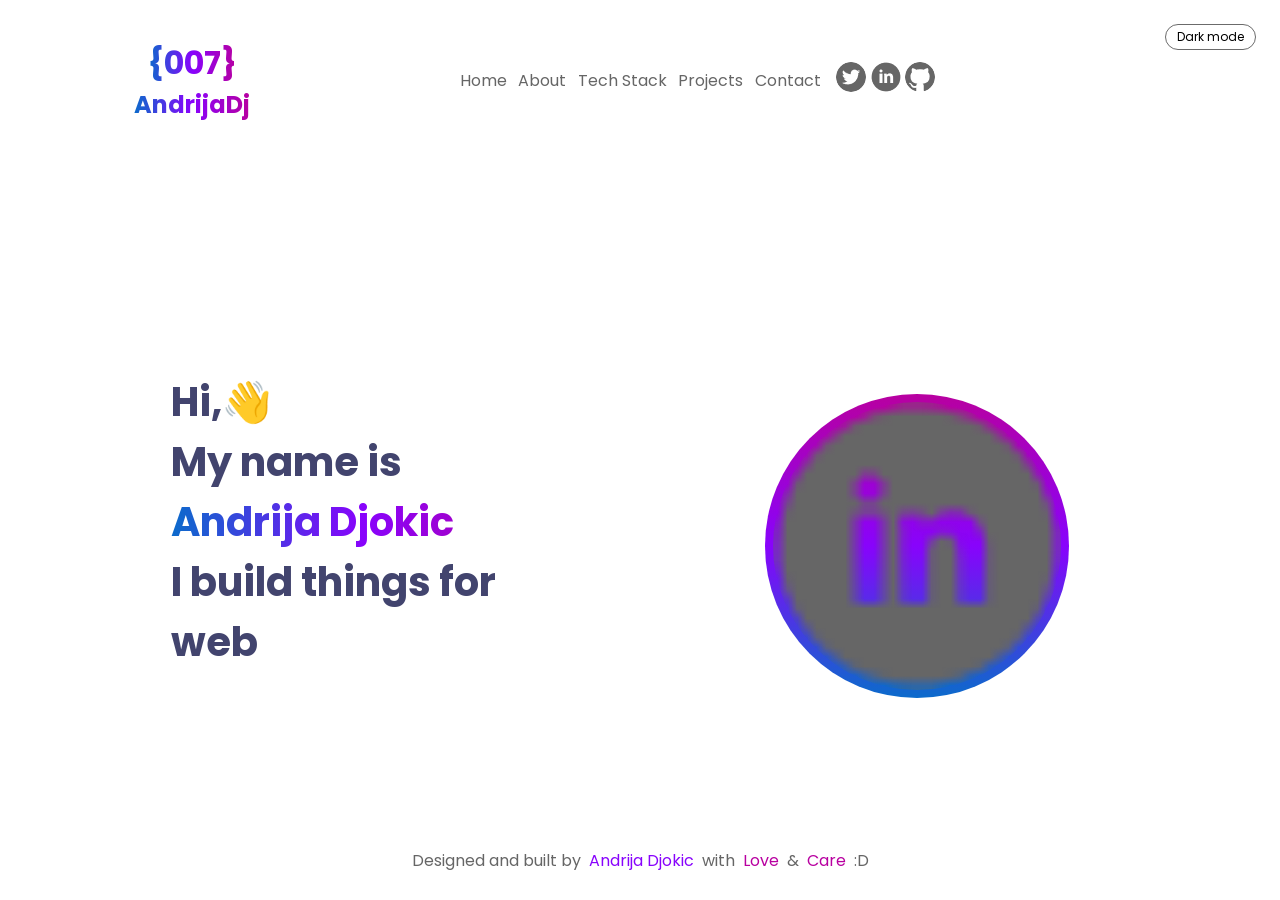
<file: index.html>
<!DOCTYPE html>
<html lang="en">
<head>
    <meta charset="UTF-8">
    <meta name="viewport" content="width=device-width, initial-scale=1.0">
    <script src="js/theme-init.js"></script>
    <link rel="stylesheet" href="style.css" type="text/css">
    <link rel="preconnect" href="https://fonts.googleapis.com">
    <link rel="preconnect" href="https://fonts.gstatic.com" crossorigin>
    <link href="https://fonts.googleapis.com/css2?family=Poppins:ital,wght@0,100;0,200;0,300;0,400;0,500;0,600;0,700;0,800;0,900;1,100;1,200;1,300;1,400;1,500;1,600;1,700;1,800;1,900&display=swap" rel="stylesheet">
    <title>Home – Andrija Djokic</title>
</head>
<body>

    <header>
        <div id="logocontianer">
            <p class="logotitle">{007}</p>
            <p class="logosubtitle">AndrijaDj</p>
        </div>

        <button id="hamburger" type="button" aria-label="Toggle menu" aria-controls="mainnav" aria-expanded="true">
            <span></span>
            <span></span>
            <span></span>
        </button>
        <button id="themetoggle" type="button" aria-pressed="false">Dark mode</button>
        <nav id="mainnav" aria-label="Main navigation">
            <ul id="pagenav">
                <li><a href="index.html" aria-current="page">Home</a></li>
                <li><a href="about.html">About</a></li>
                <li><a href="TechStack.html">Tech Stack</a></li>
                <li><a href="Projects.html">Projects</a></li>
                <li><a href="Contact.html">Contact</a></li>
            </ul>
            <div id="appnav">
                <ul id="appnavlist">
                    <li><a href="https://twitter.com/"><img class="navimages" src="assets/twitternavicon.png" alt="Twitter profile"></a></li>
                    <li><a href="https://www.linkedin.com/"><img class="navimages" src="assets/linkedinnavicon.png" alt="LinkedIn profile"></a></li>
                    <li><a href="https://github.com/"><img class="navimages" src="assets/githubnavicon.png" alt="GitHub profile"></a></li>
                </ul>
            </div>
        </nav>
    </header>

    <main id="homepage">
        <section id="whoami">
            <h1>
                <span class="greeting">Hi,👋</span>
                <span>My name is</span>
                <span class="name">Andrija Djokic</span>
                <span>I build things for web</span>
            </h1>
        </section>
        <div id="profilbild">
            <img id="profilepicture" src="assets/linkedinnavicon.png" alt="Portrait of Andrija Djokic">
        </div>
    </main>

    <footer class="fixedfooter">
        Designed and built by <span id="footername"> Andrija Djokic </span> with
        <span class="footersignature"> Love </span> &amp;
        <span class="footersignature"> Care </span> :D
    </footer>
<script type="module" src="js/main.js"></script>
</body>
</html>
</file>
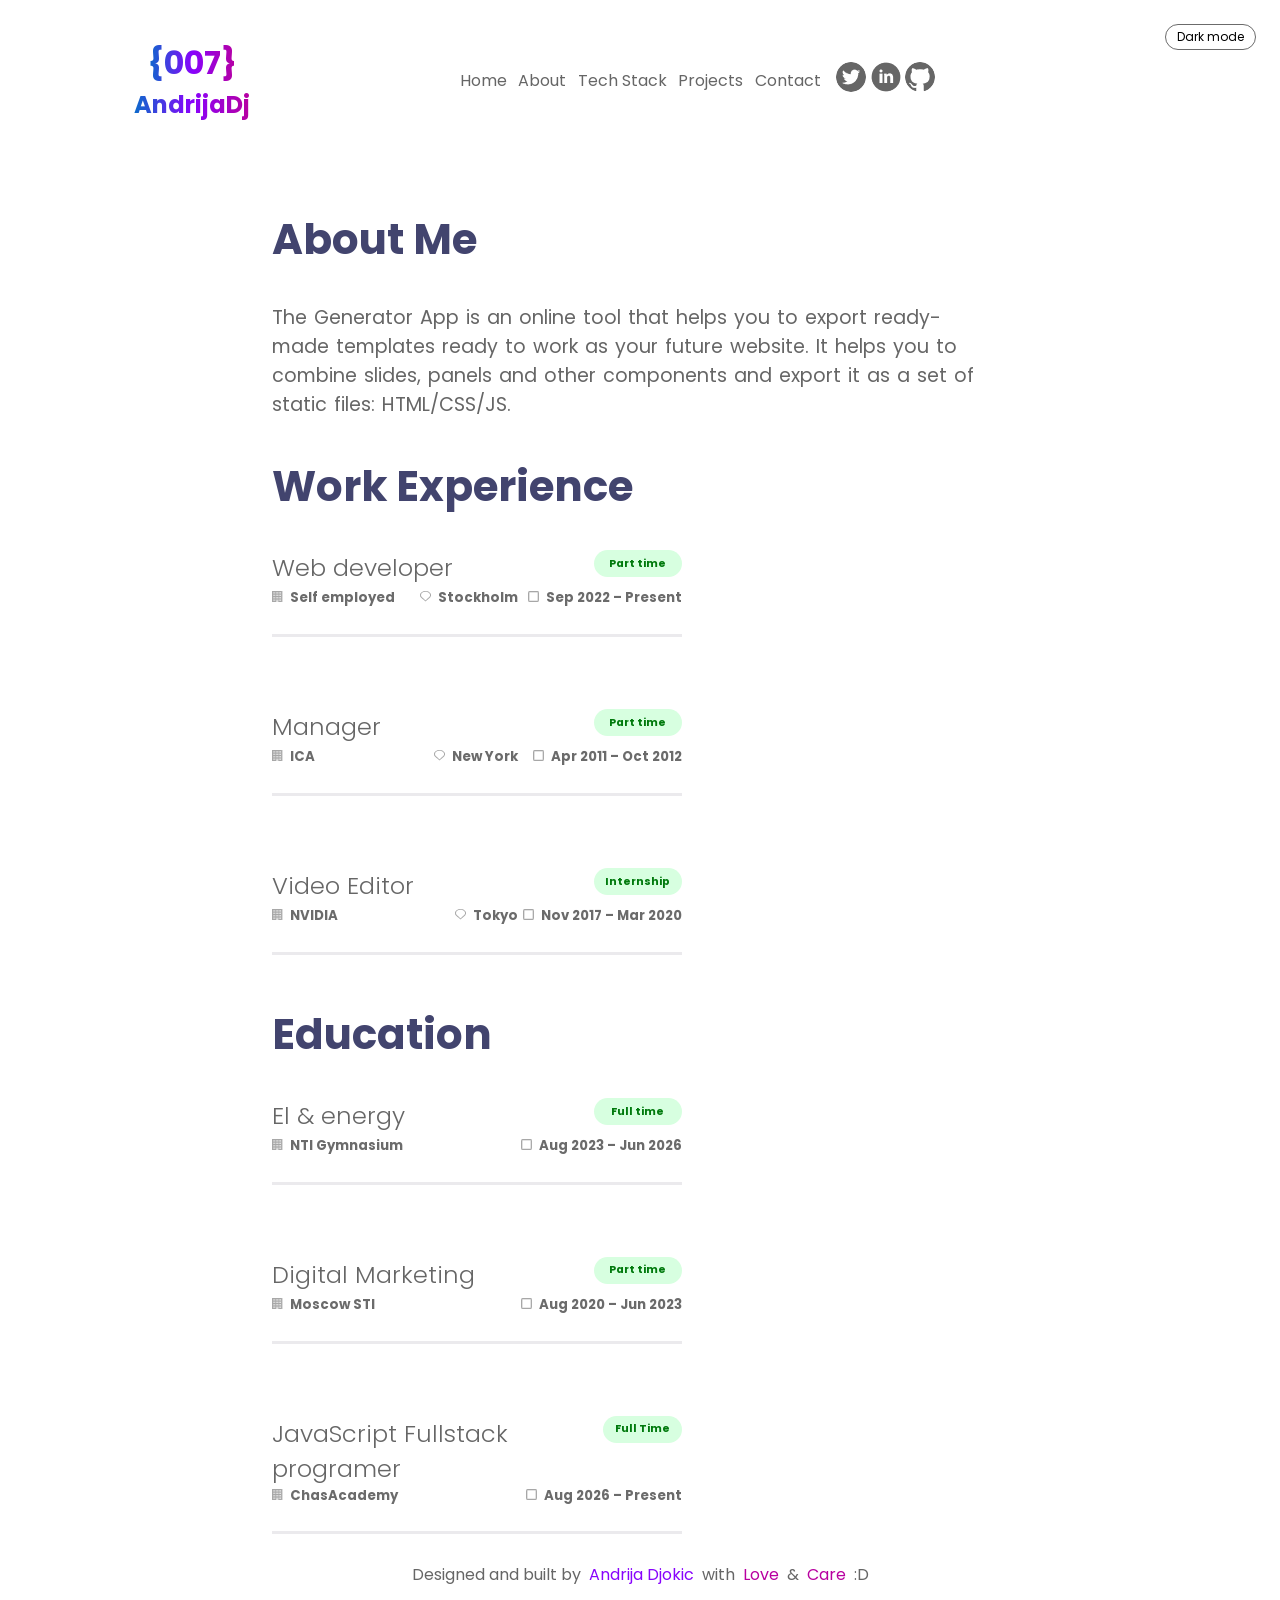
<file: about.html>
<!DOCTYPE html>
<html lang="en">
<head>
    <meta charset="UTF-8">
    <meta name="viewport" content="width=device-width, initial-scale=1.0">
    <script src="js/theme-init.js"></script>
    <link rel="stylesheet" href="style.css" type="text/css">
    <link rel="preconnect" href="https://fonts.googleapis.com">
    <link rel="preconnect" href="https://fonts.gstatic.com" crossorigin>
    <link href="https://fonts.googleapis.com/css2?family=Poppins:ital,wght@0,100;0,200;0,300;0,400;0,500;0,600;0,700;0,800;0,900;1,100;1,200;1,300;1,400;1,500;1,600;1,700;1,800;1,900&display=swap" rel="stylesheet">
    <title>About – Andrija Djokic</title>
</head>
<body>

    <header>
        <div id="logocontianer">
            <p class="logotitle">{007}</p>
            <p class="logosubtitle">AndrijaDj</p>
        </div>

        <button id="hamburger" type="button" aria-label="Toggle menu" aria-controls="mainnav" aria-expanded="true">
            <span></span>
            <span></span>
            <span></span>
        </button>
        <button id="themetoggle" type="button" aria-pressed="false">Dark mode</button>
        <nav id="mainnav" aria-label="Main navigation">
            <ul id="pagenav">
                <li><a href="index.html">Home</a></li>
                <li><a href="about.html" aria-current="page">About</a></li>
                <li><a href="TechStack.html">Tech Stack</a></li>
                <li><a href="Projects.html">Projects</a></li>
                <li><a href="Contact.html">Contact</a></li>
            </ul>
            <div id="appnav">
                <ul id="appnavlist">
                    <li><a href="https://twitter.com/"><img class="navimages" src="assets/twitternavicon.png" alt="Twitter profile"></a></li>
                    <li><a href="https://www.linkedin.com/"><img class="navimages" src="assets/linkedinnavicon.png" alt="LinkedIn profile"></a></li>
                    <li><a href="https://github.com/"><img class="navimages" src="assets/githubnavicon.png" alt="GitHub profile"></a></li>
                </ul>
            </div>
        </nav>
    </header>
<template id="entrytemplate">
    <article class="experiencesection">
        <div class="experiencetitle">
            <h3 class="experiencename"></h3>
            <p class="experiencetype"></p>
        </div>
        <div class="experienceinfo">
            <div class="experienceinfochild1">
                <p class="experienceinfoheader"><img src="assets/Vector.png" alt="" class="icon"><span class="entryplace"></span></p>
                <p class="experienceinfoheader entrylocationrow"><img src="assets/Vector-1.png" alt="" class="icon"><span class="entrylocation"></span></p>
            </div>
            <div class="experienceinfochild2">
                <p class="experienceinfoheader"><img src="assets/Vector-2.png" alt="" class="icon"><time class="entrystart"></time> – <time class="entryend"></time></p>
            </div>
        </div>
    </article>
</template>
        <main id="aboutmepage">
        <section class="firstsectionaboutme">
            <h1 class="aboutmetitle">About Me</h1>
            <p class="aboutmetext">The Generator App is an online tool that helps you to export ready-made templates ready to work as your future website. It helps you to combine slides, panels and other components and export it as a set of static files: HTML/CSS/JS.</p>
        </section>

        <section class="firstsectionaboutme">
            <h2 class="aboutmetitle">Work Experience</h2>
            <div id="cvstatus"></div>
            <div id="worklist"></div>
        </section>

        <section class="firstsectionaboutme">
            <h2 class="aboutmetitle">Education</h2>
            <div id="educationlist"></div>
        </section>
    </main>

    <footer>Designed and built by <span id="footername"> Andrija Djokic </span> with <span class="footersignature"> Love </span> &amp; <span class="footersignature"> Care </span> :D</footer>
<script type="module" src="js/main.js"></script>
<script type="module" src="js/pages/about.js"></script>
</body>
</html>
</file>
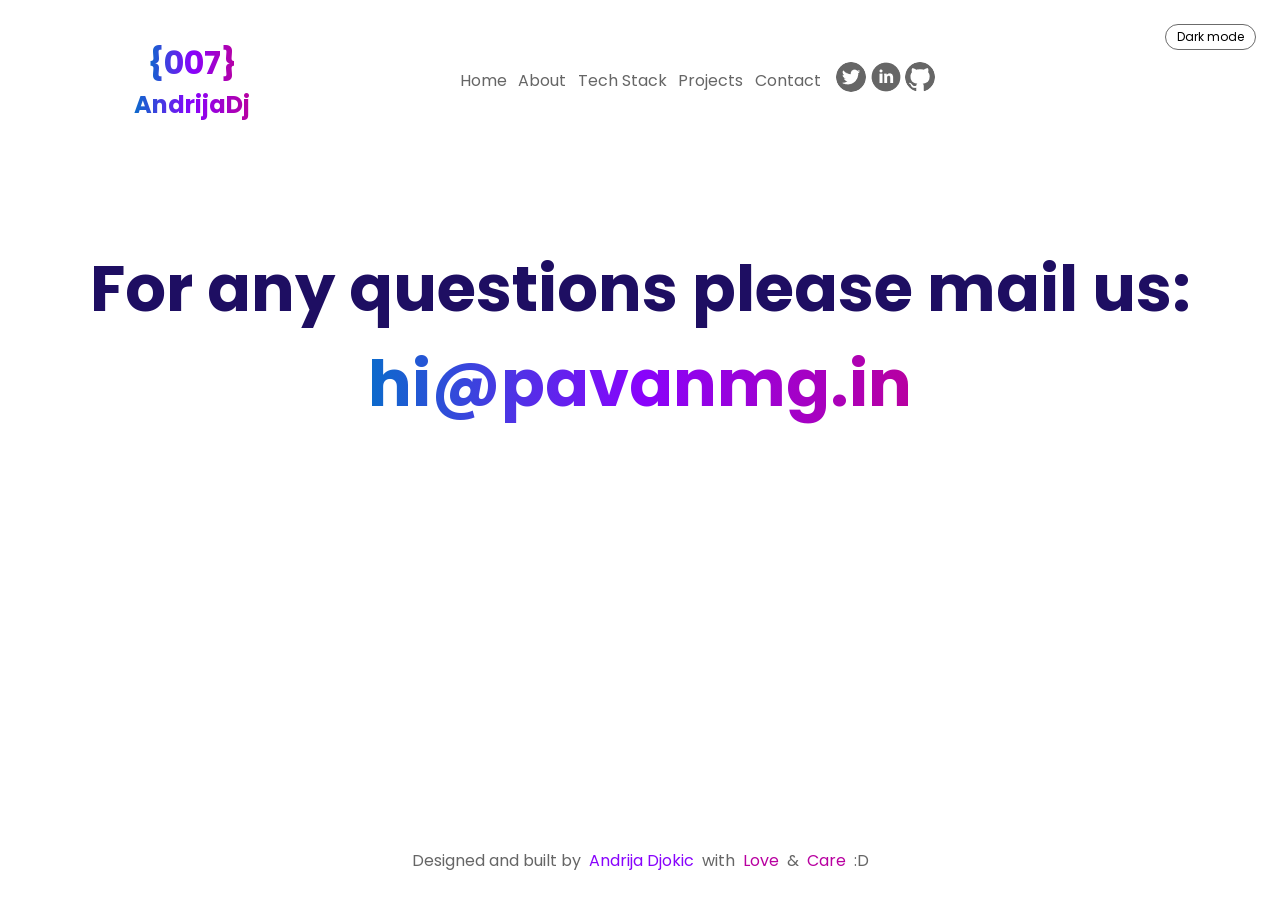
<file: Contact.html>
<!DOCTYPE html>
<html lang="en">
<head>
    <meta charset="UTF-8">
    <meta name="viewport" content="width=device-width, initial-scale=1.0">
    <script src="js/theme-init.js"></script>
    <link rel="stylesheet" href="style.css" type="text/css">
    <link rel="preconnect" href="https://fonts.googleapis.com">
    <link rel="preconnect" href="https://fonts.gstatic.com" crossorigin>
    <link href="https://fonts.googleapis.com/css2?family=Poppins:ital,wght@0,100;0,200;0,300;0,400;0,500;0,600;0,700;0,800;0,900;1,100;1,200;1,300;1,400;1,500;1,600;1,700;1,800;1,900&display=swap" rel="stylesheet">
    <title>Contact – Andrija Djokic</title>
</head>
<body>

    <header>
        <div id="logocontianer">
            <p class="logotitle">{007}</p>
            <p class="logosubtitle">AndrijaDj</p>
        </div>

        <button id="hamburger" type="button" aria-label="Toggle menu" aria-controls="mainnav" aria-expanded="true">
            <span></span>
            <span></span>
            <span></span>
        </button>
        <button id="themetoggle" type="button" aria-pressed="false">Dark mode</button>
        <nav id="mainnav" aria-label="Main navigation">
            <ul id="pagenav">
                <li><a href="index.html">Home</a></li>
                <li><a href="about.html">About</a></li>
                <li><a href="TechStack.html">Tech Stack</a></li>
                <li><a href="Projects.html">Projects</a></li>
                <li><a href="Contact.html" aria-current="page">Contact</a></li>
            </ul>
            <div id="appnav">
                <ul id="appnavlist">
                    <li><a href="https://twitter.com/"><img class="navimages" src="assets/twitternavicon.png" alt="Twitter profile"></a></li>
                    <li><a href="https://www.linkedin.com/"><img class="navimages" src="assets/linkedinnavicon.png" alt="LinkedIn profile"></a></li>
                    <li><a href="https://github.com/"><img class="navimages" src="assets/githubnavicon.png" alt="GitHub profile"></a></li>
                </ul>
            </div>
        </nav>
    </header>

    <main class="contactpage">
        <h1 id="contactheader">For any questions please mail us:</h1>
        <p id="name" class="name">hi@pavanmg.in</p>
        <p id="or">or</p>
        <p id="phonenummber" class="name">072 933 1990</p>
    </main>

    <footer class="fixedfooter">Designed and built by <span id="footername"> Andrija Djokic </span> with <span class="footersignature"> Love </span> &amp; <span class="footersignature"> Care </span> :D</footer>
<script type="module" src="js/main.js"></script>
</body>
</html>
</file>
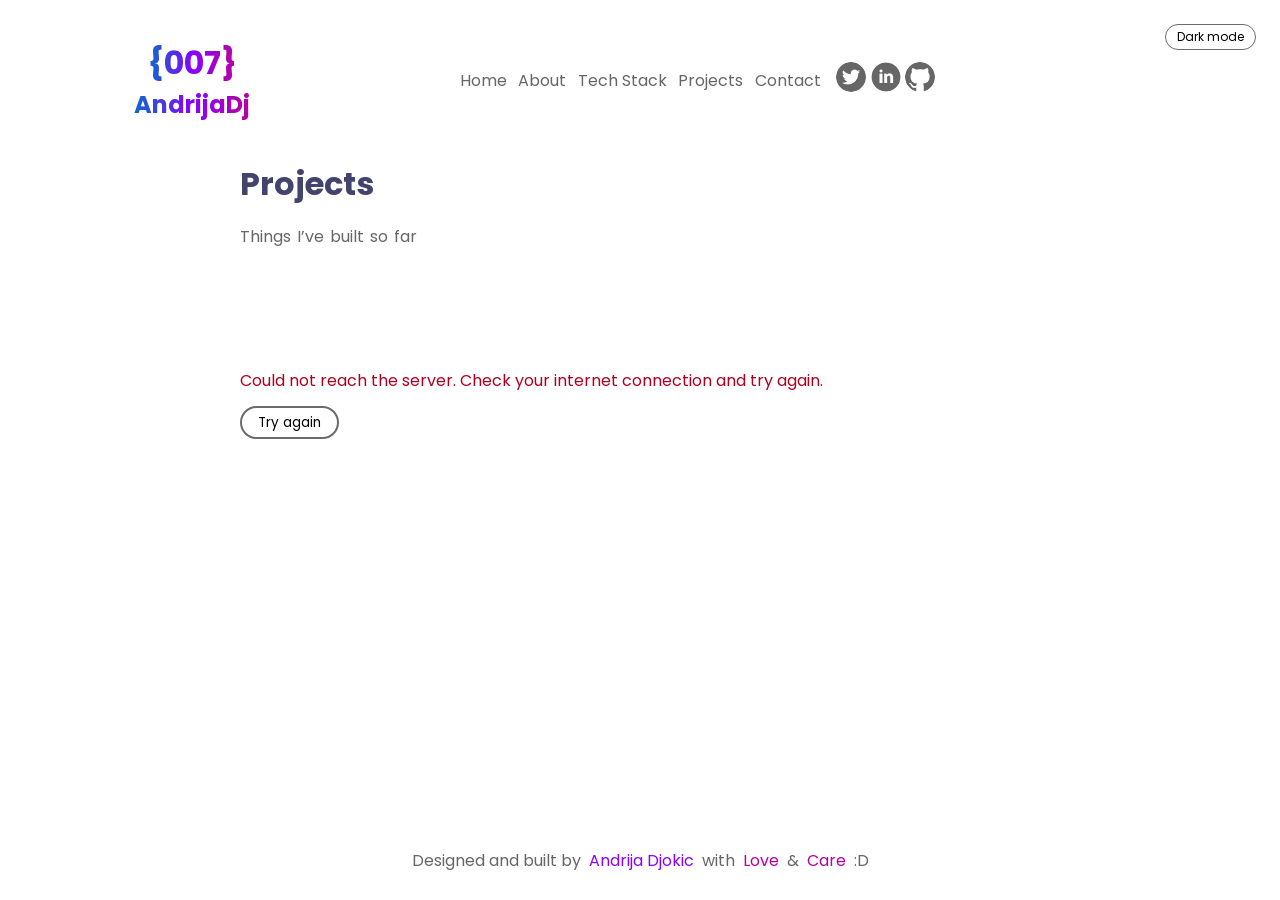
<file: Projects.html>
<!DOCTYPE html>
<html lang="en">
<head>
    <meta charset="UTF-8">
    <meta name="viewport" content="width=device-width, initial-scale=1.0">
    <script src="js/theme-init.js"></script>
    <link rel="stylesheet" href="style.css" type="text/css">
    <link rel="preconnect" href="https://fonts.googleapis.com">
    <link rel="preconnect" href="https://fonts.gstatic.com" crossorigin>
    <link href="https://fonts.googleapis.com/css2?family=Poppins:ital,wght@0,100;0,200;0,300;0,400;0,500;0,600;0,700;0,800;0,900;1,100;1,200;1,300;1,400;1,500;1,600;1,700;1,800;1,900&display=swap" rel="stylesheet">
    <title>Projects – Andrija Djokic</title>
</head>
<body>

    <header>
        <div id="logocontianer">
            <p class="logotitle">{007}</p>
            <p class="logosubtitle">AndrijaDj</p>
        </div>

        <button id="hamburger" type="button" aria-label="Toggle menu" aria-controls="mainnav" aria-expanded="true">
            <span></span>
            <span></span>
            <span></span>
        </button>
        <button id="themetoggle" type="button" aria-pressed="false">Dark mode</button>
        <nav id="mainnav" aria-label="Main navigation">
            <ul id="pagenav">
                <li><a href="index.html">Home</a></li>
                <li><a href="about.html">About</a></li>
                <li><a href="TechStack.html">Tech Stack</a></li>
                <li><a href="Projects.html" aria-current="page">Projects</a></li>
                <li><a href="Contact.html">Contact</a></li>
            </ul>
            <div id="appnav">
                <ul id="appnavlist">
                    <li><a href="https://twitter.com/"><img class="navimages" src="assets/twitternavicon.png" alt="Twitter profile"></a></li>
                    <li><a href="https://www.linkedin.com/"><img class="navimages" src="assets/linkedinnavicon.png" alt="LinkedIn profile"></a></li>
                    <li><a href="https://github.com/"><img class="navimages" src="assets/githubnavicon.png" alt="GitHub profile"></a></li>
                </ul>
            </div>
        </nav>
    </header>

    <main id="projectpage">
        <h1 class="pagetitle">Projects</h1>
        <p class="titleparagraph">Things I’ve built so far</p>
                <fieldset class="projectfilter" id="projectfilter" hidden>
            <legend>Filter by language</legend>
        </fieldset>
        <p id="projectcount" role="status"></p>
        <div id="projectstatus"></div>
<ul class="projectpage" id="projectlist"></ul>

<template id="projecttemplate">
    <li class="projectcontainer">
        <div class="projectinfo">
            <h2 class="projectinfotitle"></h2>
            <p class="projectinfoparagraph"></p>
            <p class="projectinfotechstack">
                <span class="techstackbold">Tech stack</span> : <span class="projectlanguage"></span>
            </p>
            <div class="linkcontainer">
                <div class="linkone">
                    <img class="projecticonimage" src="assets/projectpageicon1.png" alt=""> <a href="#" class="livelink"><span class="icontext">Live preview</span></a>
                </div>
                <div class="linktwo">
                    <img class="projecticonimage" src="assets/projectpageicon2.png" alt=""> <a href="#" class="codelink"><span class="icontext">View Code</span></a>
                </div>
            </div> 
        </div>
    </li>
</template>
    </main>

    <footer>Designed and built by <span id="footername"> Andrija Djokic </span> with <span class="footersignature"> Love </span> &amp; <span class="footersignature"> Care </span> :D</footer>
<script type="module" src="js/pages/projects.js"></script>
<script type="module" src="js/main.js"></script>
</body>
</html>
</file>
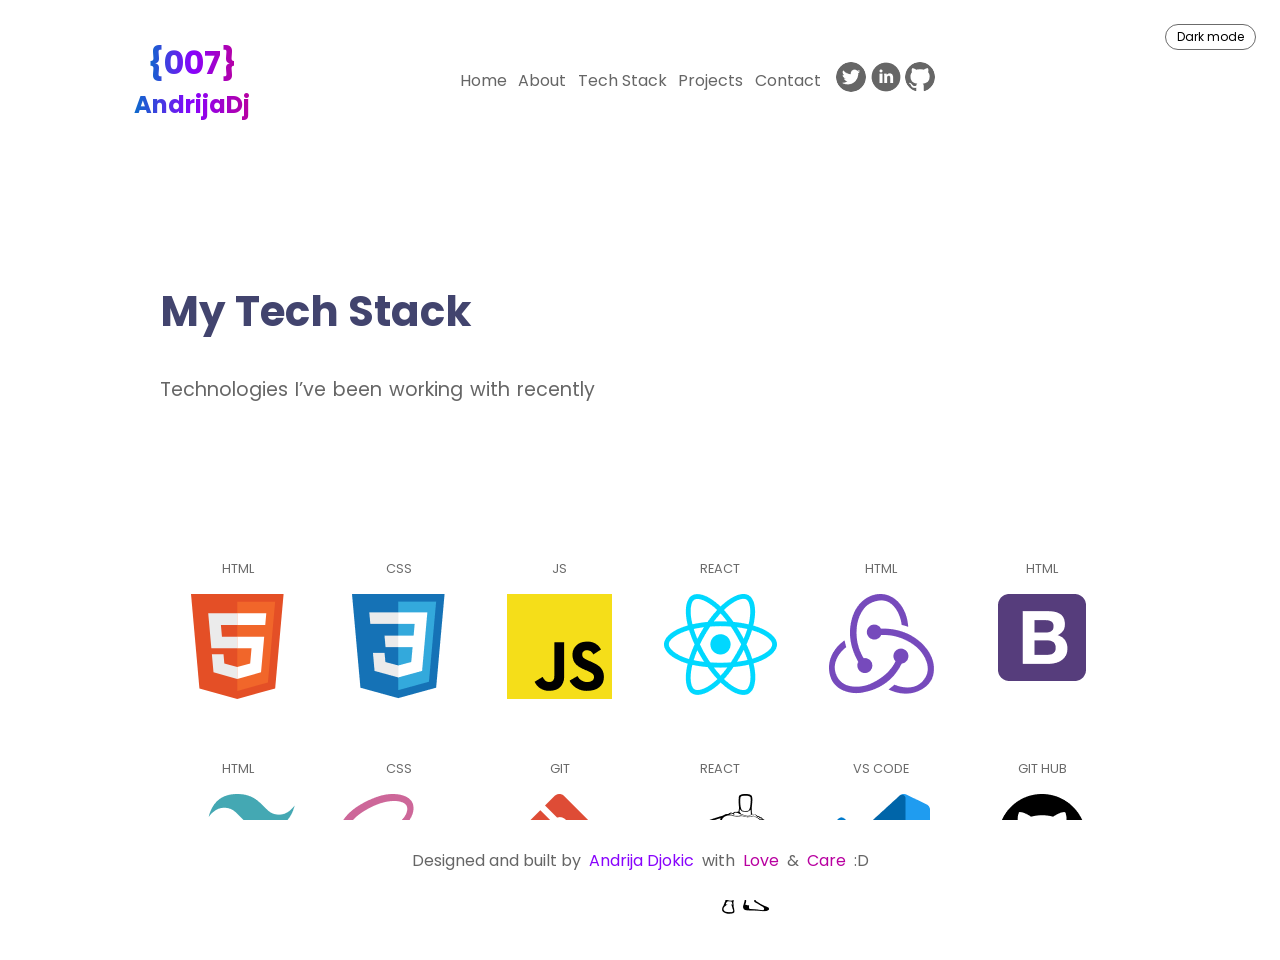
<file: TechStack.html>
<!DOCTYPE html>
<html lang="en">
<head>
    <meta charset="UTF-8">
    <meta name="viewport" content="width=device-width, initial-scale=1.0">
    <script src="js/theme-init.js"></script>
    <link rel="stylesheet" href="style.css" type="text/css">
    <link rel="preconnect" href="https://fonts.googleapis.com">
    <link rel="preconnect" href="https://fonts.gstatic.com" crossorigin>
    <link href="https://fonts.googleapis.com/css2?family=Poppins:ital,wght@0,100;0,200;0,300;0,400;0,500;0,600;0,700;0,800;0,900;1,100;1,200;1,300;1,400;1,500;1,600;1,700;1,800;1,900&display=swap" rel="stylesheet">
    <title>Tech Stack – Andrija Djokic</title>
</head>
<body>

    <header>
        <div id="logocontianer">
            <p class="logotitle">{007}</p>
            <p class="logosubtitle">AndrijaDj</p>
        </div>

        <button id="hamburger" type="button" aria-label="Toggle menu" aria-controls="mainnav" aria-expanded="true">
            <span></span>
            <span></span>
            <span></span>
        </button>
        <button id="themetoggle" type="button" aria-pressed="false">Dark mode</button>
        <nav id="mainnav" aria-label="Main navigation">
            <ul id="pagenav">
                <li><a href="index.html">Home</a></li>
                <li><a href="about.html">About</a></li>
                <li><a href="TechStack.html" aria-current="page">Tech Stack</a></li>
                <li><a href="Projects.html">Projects</a></li>
                <li><a href="Contact.html">Contact</a></li>
            </ul>
            <div id="appnav">
                <ul id="appnavlist">
                    <li><a href="https://twitter.com/"><img class="navimages" src="assets/twitternavicon.png" alt="Twitter profile"></a></li>
                    <li><a href="https://www.linkedin.com/"><img class="navimages" src="assets/linkedinnavicon.png" alt="LinkedIn profile"></a></li>
                    <li><a href="https://github.com/"><img class="navimages" src="assets/githubnavicon.png" alt="GitHub profile"></a></li>
                </ul>
            </div>
        </nav>
    </header>

    <main id="TechStack">
        <section id="mytechstack">
            <h1 class="aboutmetitle">My Tech Stack</h1>
            <p class="aboutmetext">Technologies I’ve been working with recently</p>
        </section>

        <ul class="techstack">
            <li class="techcontainer">
                <p class="techstacktext">HTML</p>
                <img class="techstackicons" src="assets/html-icon.svg" alt="">
            </li>
            <li class="techcontainer">
                <p class="techstacktext">CSS</p>
                <img class="techstackicons" src="assets/css-icon.png" alt="">
            </li>
            <li class="techcontainer">
                <p class="techstacktext">JS</p>
                <img class="techstackicons" src="assets/js-icon.png" alt="">
            </li>
            <li class="techcontainer">
                <p class="techstacktext">REACT</p>
                <img class="techstackicons" src="assets/somelogoicon.png" alt="">
            </li>
            <li class="techcontainer">
                <p class="techstacktext">HTML</p>
                <img class="techstackicons" src="assets/somelogoicon2.png" alt="">
            </li>
            <li class="techcontainer">
                <p class="techstacktext">HTML</p>
                <img class="techstackicons" src="assets/somelogoicon3.png" alt="">
            </li>
        </ul>

        <ul class="techstack">
            <li class="techcontainer">
                <p class="techstacktext">HTML</p>
                <img class="techstackicons" src="assets/somelogoicon4.png" alt="">
            </li>
            <li class="techcontainer">
                <p class="techstacktext">CSS</p>
                <img class="techstackicons" src="assets/somelogoicon5.png" alt="">
            </li>
            <li class="techcontainer">
                <p class="techstacktext">GIT</p>
                <img class="techstackicons" src="assets/somelogoicon6.png" alt="">
            </li>
            <li class="techcontainer">
                <p class="techstacktext">REACT</p>
                <img class="techstackicons" src="assets/somelogoicon7.png" alt="">
            </li>
            <li class="techcontainer">
                <p class="techstacktext">VS CODE</p>
                <img class="techstackicons" src="assets/vscode.png" alt="">
            </li>
            <li class="techcontainer">
                <p class="techstacktext">GIT HUB</p>
                <img class="techstackicons" src="assets/githubbigicon.png" alt="">
            </li>
        </ul>
    </main>

    <footer>Designed and built by <span id="footername"> Andrija Djokic </span> with <span class="footersignature"> Love </span> &amp; <span class="footersignature"> Care </span> :D</footer>
<script type="module" src="js/main.js"></script>
</body>
</html>
</file>
<file: style.css>
*{
    margin: 0;
    padding: 0;
}

:root{
    color-scheme: light;
    --bluecolor: #0B6BCB;
    --purplecolor: #8803FC;
    --pinkcolor: #B800A0;
    --gradienthorizontal: linear-gradient(to right, var(--bluecolor), var(--purplecolor), var(--pinkcolor));
    --gradientvertical: linear-gradient(to bottom, var(--pinkcolor), var(--purplecolor), var(--bluecolor));
    --pagebackground: #FFFFFF;
    --surface: #FFFFFF;
    --strongcolor: #000000;
    --darkbluecolor: rgb(35, 48, 167);
    --darkpurplecolor: #1E0E62;
    --headingcolor: #42446E;
    --textcolor: #666666;
    --mutedcolor: #6B6B6B;
    --bordercolor: #EBEAED;
    --badgebackground: #D7FFE0;
    --badgetext: #017A0D;
    --errorcolor: #B00020;
    --shadowcolor: rgba(189, 189, 189, 0.7);
}

:root.dark{
    color-scheme: dark;
    --bluecolor: #4DB3FF;
    --purplecolor: #B07BFF;
    --pinkcolor: #FF6BE6;
    --pagebackground: #12121C;
    --surface: #1E1E2E;
    --strongcolor: #FFFFFF;
    --darkbluecolor: #9DB0FF;
    --darkpurplecolor: #C9B8FF;
    --headingcolor: #E8E8F5;
    --textcolor: #C4C4D0;
    --mutedcolor: #A3A3B5;
    --bordercolor: #34344A;
    --badgebackground: #12351C;
    --badgetext: #8AE89A;
    --errorcolor: #FF9AA8;
    --shadowcolor: rgba(0, 0, 0, 0.6);
}

body{
    min-height: 100dvh;
    display: flex;
    flex-direction: column;
    font-family: "Poppins", sans-serif;
    font-weight: 400;
    font-style: normal;
    background-color: var(--pagebackground);
    color: var(--textcolor);
}

a:focus-visible, button:focus-visible{
    outline: 3px solid var(--purplecolor);
    outline-offset: 3px;
}

header{
    display: flex;
    flex-direction: column;
    align-items: flex-start;
    width: 100%;
    height: auto;
    padding-top: 1.5rem;
    position: relative;

    a{
        text-decoration: none;
        color: var(--textcolor);
    }

    ul{
        list-style: none;
    }

    #logocontianer{
        width: auto;
        height: auto;
        margin-left: 1.2rem;
        display: flex;
        flex-direction: column;
        justify-content: center;
        align-items: center;

        .logotitle, .logosubtitle{
            background: var(--gradienthorizontal);
            -webkit-background-clip: text;
            background-clip: text;
            -webkit-text-fill-color: transparent;
            color: transparent;
            font-weight: 700;
        }
        .logotitle{
            font-size: 1.1rem;
        }
        .logosubtitle{
            font-size: 0.6rem;
        }
    }
    #hamburger{
        display: flex;
        flex-direction: column;
        justify-content: space-between;
        width: 20px;
        height: 14px;
        cursor: pointer;
        position: absolute;
        top: 1.7rem;
        right: 1.3rem;
        border: none;
        background: none;
    }
    #hamburger span{
        width: 100%;
        height: 2px;
        background-color: var(--strongcolor);
        border-radius: 2px;
    }
    nav{
        width: 100%;
        height: auto;
        color: var(--textcolor);
        display: flex;
        flex-direction: column;
        align-items: center;
        margin-top: 0.3rem;
    }
    nav.closed{
        display: none;
    }
    #pagenav{
        display: flex;
        flex-direction: column;
        justify-content: space-evenly;
        width: 100%;
        height: 6.25rem;
        align-items: center;
        font-size: 0.8rem;
    }
    #pagenav a{
        font-weight: 500;
        color: var(--strongcolor);
    }
    #appnav{
        display: flex;
        align-items: center;
        width: 100%;
        height: auto;
        margin-top: 0.75rem;
    }

    #appnavlist{
        width: 100%;
        height: auto;
        display: flex;
        justify-content: space-evenly;
        align-items: center;
    }


    .navimages{
        display: block;
        width: 22px;
        height: 22px;
        border-radius: 50%;
    }
}

main{
    width: 100%;
    display: flex;

    #whoami{
        width: 90%;
        height: auto;
        margin-left: 1.2rem;
        font-size: 1.15rem;
        display: flex;
        flex-direction: column;
    }
    #whoami h1{
        font-size: inherit;
        font-weight: 600;
        line-height: 1.25;
        color: var(--strongcolor);
    }
    #whoami h1 span{
        display: block;
        font-size: 1.5rem;
    }
    #whoami .greeting{
        font-weight: 600;
    }
    p{
        color: var(--darkbluecolor);
    }
    .name{
        background: var(--gradienthorizontal);
        -webkit-background-clip: text;
        background-clip: text;
        -webkit-text-fill-color: transparent;
        color: transparent;
    }
    #profilbild{
        width: 90%;
        height: auto;
        margin-left: 1.2rem;
        margin-top: 0.8rem;
        display: flex;
    }
    #profilepicture{
        width: 15rem;
        height: 15rem;
        border: 4px solid transparent;
        border-radius: 50%;
        object-fit: cover;
        background: var(--gradientvertical) padding-box,
        var(--gradientvertical) border-box;
    }
}

main#homepage{
    flex-direction: column;
    justify-content: flex-end;
    flex-grow: 1;
    height: auto;
    padding-top: 6rem;
    padding-bottom: 6rem;
}

.fixedfooter, #TechStack + footer{
    position: fixed;
    bottom: 0;
    left: 0;
    background-color: var(--pagebackground);
}

footer{
    width: 100%;
    height: auto;
    display: flex;
    justify-content: center;
    align-items: center;
    font-size: 0.75rem;
    text-align: center;

    #footername{
        color: var(--purplecolor);
    }
    .footersignature{
        color: var(--pinkcolor);
    }
    span{
        padding: 0.2rem;
    }
}


#aboutmepage{
    width: 100%;
    height: auto;
    display: flex;
    flex-direction: column;
    padding-bottom: 2rem;

    .firstsectionaboutme{
        margin-left: 1.2rem;
        width: 90%;
        height: auto;
        margin-top: 2rem;

        .aboutmetitle{
            font-size: 1.8rem;
            margin-bottom: 1rem;
            color: var(--strongcolor);
        }
        .aboutmetext{
            font-size: 1rem;
            color: var(--textcolor);
            width: 100%;
            height: auto;
            word-spacing: 2px;
        }
    }

    .experiencesection{
        width: 100%;
        height: auto;
        padding-bottom: 1.6rem;
        border-bottom: solid 3px var(--bordercolor);
    }
    .experiencesection + .experiencesection{
        margin-top: 4.5rem;
    }
    .experiencetitle{
        display: flex;
        justify-content: space-between;
        width: 100%;
        height: auto;
        margin-bottom: 0.5rem;
    }
    .experiencetype{
        width: 5.5rem;
        background-color: var(--badgebackground);
        color: var(--badgetext);
        height: 1.7rem;
        border-radius: 3rem;
        display: flex;
        justify-content: center;
        align-items: center;
        margin-bottom: 0.7rem;
        font-size: 0.67rem;
        font-weight: 700;
    }
    .experiencename{
        width: 65%;
        font-size: 1.1rem;
        font-weight: 300;
        color: var(--textcolor);
    }

    .experienceinfo{
        width: 100%;
        height: auto;
        display: flex;
    }
    .experienceinfochild1{
        display: flex;
        flex-direction: column;
        justify-content: space-between;
        width: 100%;
        height: auto;
    }
    .experienceinfochild2{
        display: flex;
        justify-content: flex-end;
        width: 100%;
        height: auto;
        margin-top: 0;
    }
    .experienceinfoheader{
        font-size: 0.8rem;
        font-weight: 700;
        color: var(--mutedcolor);
    }
    .icon{
        width: 0.7rem;
        height: 0.7rem;
        margin-right: 0.4rem;
    }
}

#TechStack{
    width: 100%;
    height: auto;
    display: flex;
    flex-direction: column;
    padding-top: 2rem;
    padding-bottom: 2rem;

    #mytechstack{
        width: 90%;
        height: auto;
        margin-left: 1.2rem;
        display: flex;
        flex-direction: column;
        align-self: flex-start;
    }
    .aboutmetitle{
        font-size: 1.8rem;
        margin-bottom: 1rem;
        color: var(--strongcolor);
    }
    .aboutmetext{
        font-size: 1rem;
        color: var(--textcolor);
        width: 100%;
        height: auto;
        word-spacing: 2px;
    }
    .techstack{
        width: 90%;
        height: auto;
        display: flex;
        flex-wrap: wrap;
        justify-content: flex-start;
        align-self: flex-start;
        margin-left: 1.2rem;
        margin-top: 1rem;
        list-style: none;

        .techcontainer{
            width: 25%;
            height: auto;
            margin-bottom: 1rem;
            display: flex;
            flex-direction: column;
            align-items: center;
        }
        .techstackicons{
            width: 5rem;
            height: 5rem;
            object-fit: contain;
        }
        .techstacktext{
            font-size: 0.75rem;
            margin-bottom: 0.5rem;
            text-align: center;
            color: var(--mutedcolor);
        }
    }
}

.pagetitle{
    font-size: 1.8rem;
    margin-top: 2rem;
    margin-bottom: 1rem;
    color: var(--strongcolor);
    margin-left: 1.2rem;
}
.titleparagraph{
    font-size: 1rem;
    color: var(--textcolor);
    width: 90%;
    height: auto;
    word-spacing: 2px;
    margin-left: 1.2rem;
}

#projectpage{
    width: 100%;
    height: auto;
    display: flex;
    flex-direction: column;
    padding-bottom: 2rem;

        .projectfilter{
        width: 90%;
        margin-left: 1.2rem;
        margin-top: 1.5rem;
        border: none;
        display: flex;
        flex-wrap: wrap;
        align-items: center;
    }
    .projectfilter[hidden]{
        display: none;
    }
    .projectfilter legend{
        width: 100%;
        font-size: 0.9rem;
        color: var(--textcolor);
        margin-bottom: 0.6rem;
    }
    .filterbutton{
        font-family: inherit;
        font-size: 0.85rem;
        color: var(--strongcolor);
        background-color: var(--surface);
        border: 2px solid var(--mutedcolor);
        border-radius: 2rem;
        padding: 0.3rem 1rem;
        margin-right: 0.6rem;
        margin-bottom: 0.6rem;
        cursor: pointer;
    }
    .filterbutton[aria-pressed="true"]{
        background-color: var(--purplecolor);
        border-color: var(--purplecolor);
        color: var(--pagebackground);
    }
    #projectcount{
        margin-left: 1.2rem;
        margin-top: 0.5rem;
        font-size: 0.85rem;
        color: var(--textcolor);
    }
    #projectstatus{
        margin-left: 1.2rem;
        margin-top: 1rem;
        font-size: 1rem;
        color: var(--textcolor);
    }
    .projectpage{
        width: 100%;
        height: auto;
        display: flex;
        flex-direction: column;
        justify-content: flex-start;
        align-items: flex-start;
        list-style: none;
    }
    .projectcontainer{
        width: 90%;
        height: auto;
        background-color: var(--surface);
        display: flex;
        flex-direction: column;
        align-items: center;
        box-shadow: 0.5rem 0.5rem 2rem 0 var(--shadowcolor);
        margin-left: 1.2rem;
        margin-top: 1.5rem;
        border-radius: 25px;
    }
    .projectinfo{
        width: 90%;
        height: auto;
        display: flex;
        flex-direction: column;
        align-items: flex-start;
        padding-bottom: 1.2rem;
    }
    .projectinfotitle{
        font-size: 1.2rem;
        color: var(--strongcolor);
        margin-top: 1rem;
        overflow-wrap: anywhere;
    }
    .projectinfoparagraph{
        margin-top: 0.6rem;
        width: 100%;
        height: auto;
        word-spacing: 1px;
        font-size: 0.9rem;
        color: var(--mutedcolor);
    }
    .projectinfotechstack{
        font-size: 0.8rem;
        color: var(--headingcolor);
        margin-top: 0.6rem;
    }
    .techstackbold{
        font-weight: 500;
    }
    .linkcontainer{
        width: 100%;
        height: auto;
        display: flex;
        justify-content: flex-start;
        margin-top: 1rem;
    }

    .linkone , .linktwo{
        width: auto;
        height: auto;
        display: flex;
        align-items: center;
    }
    .linkone{
        margin-right: 1.5rem;
    }
    .projecticonimage{
        width: 15px;
        height: 15px;
        margin-right: 0.6rem;
    }
    .icontext{
        color: var(--strongcolor);
        text-decoration: underline;
        font-size: 15px;
    }
}

.contactpage{
    width: 100%;
    height: 22rem;
    display: flex;
    flex-direction: column;
    justify-content: center;
    align-items: center;
    padding-bottom: 2rem;

    #contactheader{
        font-size: 1.5rem;
        color: var(--darkpurplecolor);
    }
    #name{
        font-size: 1.5rem;
        font-weight: 700;
    }
    #phonenummber{
        display: block;
        font-size: 1.5rem;
        font-weight: 700;
    }
    #or{
        display: block;
        font-size: 1.1rem;
        color: var(--textcolor);
    }
}

.status{
    margin-top: 1rem;
}
.statustext{
    font-size: 1rem;
    color: var(--textcolor);
}
.statuserror .statustext{
    color: var(--errorcolor);
}
.retrybutton{
    font-family: inherit;
    font-size: 0.85rem;
    color: var(--strongcolor);
    background-color: var(--surface);
    border: 2px solid var(--mutedcolor);
    border-radius: 2rem;
    padding: 0.3rem 1rem;
    margin-top: 0.8rem;
    cursor: pointer;
}

#themetoggle{
    position: absolute;
    top: 1.3rem;
    right: 3.8rem;
    display: flex;
    align-items: center;
    padding: 0.2rem 0.7rem;
    font-family: inherit;
    font-size: 0.75rem;
    color: var(--strongcolor);
    background-color: var(--surface);
    border: 1px solid var(--mutedcolor);
    border-radius: 1rem;
    cursor: pointer;
}

#themetoggle[aria-pressed="true"]{
    background-color: var(--purplecolor);
    color: var(--pagebackground);
    border-color: var(--purplecolor);
}

:root.dark .projecticonimage{
    filter: invert(1);
}


@media (min-width: 1000px) {

    header{
        flex-direction: row;
        align-items: normal;
        justify-content: space-between;
        height: 10rem;
        padding-top: 0;
        position: static;

        #logocontianer{
            width: 30%;
            height: 100%;
            margin-left: 0;

            .logotitle{
                font-size: 2rem;
            }
            .logosubtitle{
                font-size: 1.5rem;
            }
        }
        #hamburger{
            display: none;
        }
        nav{
            width: 60%;
            flex-direction: row;
            margin-top: 0;
            margin-right: 5%;
        }
        nav.closed{
            display: flex;
        }
        #pagenav{
            flex-direction: row;
            width: 50%;
            height: 100%;
            font-size: 1rem;
        }
        #pagenav a{
            font-weight: 400;
            color: var(--textcolor);
        }
        #appnav{
            width: 20%;
            height: 100%;
            margin-top: 0;
        }

        #appnavlist{
            width: 70%;
            height: 100%;
        }

        .navimages{
            display: inline;
            width: 30px;
            height: 30px;
        }
    }

    main{
        height: 32rem;
        justify-content: space-evenly;

        #whoami{
            width: 30%;
            height: 100%;
            margin-left: 0;
            justify-content: end;
        }
        #whoami h1 span{
            font-size: 2.5rem;
            font-weight: 700;
            line-height: normal;
            color: var(--headingcolor);
        }
        #whoami .greeting {
            font-weight: 700;
        }

        #profilbild{
            width: 30%;
            height: 105%;
            margin-left: 0;
            margin-top: 0;
            justify-content: center;
            align-items: end;
        }
        #profilepicture{
            width: 18rem;
            height: auto;
            border-width: 8px;
            object-fit: fill;
        }
    }

    main#homepage{
        flex-direction: row;
        justify-content: space-evenly;
        align-items: stretch;
        flex-grow: 0;
        height: 32rem;
        padding-top: 0;
        padding-bottom: 0;
    }

    footer{
        height: 5rem;
        font-size: 1rem;
        text-align: start;

        span{
            padding: 0.5rem;
        }
    }
    #TechStack + footer, #projectpage + footer{
        position: fixed;
        bottom: 0;
        left: 0;
        background-color: var(--pagebackground);
    }


    #aboutmepage{
        padding-bottom: 0;

        .firstsectionaboutme{
            margin-left: 17rem;
            width: 40%;
            height: 33%;
            margin-top: 3rem;

            .aboutmetitle{
                font-size: 42px;
                margin-bottom: 2rem;
                color: var(--headingcolor);
            }
            .aboutmetext{
                font-size: 1.2rem;
                width: 708px;
                height: 104px;
            }
        }

        .experiencesection{
            width: 80%;
            height: 40%;
        }
        .experiencetitle{
            height: 50%;
            margin-bottom: 0;
        }
        .experiencename{
            width: auto;
            font-size: 1.5rem;
        }

        .experienceinfo{
            height: 50%;
        }
        .experienceinfochild1{
            flex-direction: row;
            width: 60%;
            height: 100%;
        }
        .experienceinfochild2{
            justify-content: end;
            width: 40%;
            height: 100%;
        }
        .experienceinfoheader{
            font-size: 0.83rem;
        }
    }

    #TechStack{
        height: 50rem;
        justify-content: space-evenly;
        padding-top: 0;
        padding-bottom: 0;

        #mytechstack{
            width: 75%;
            height: 20%;
            margin-left: 0;
            align-self: center;
        }
        .aboutmetitle{
            font-size: 42px;
            margin-bottom: 2rem;
            color: var(--headingcolor);
        }
        .aboutmetext{
            font-size: 1.2rem;
            width: 708px;
            height: 104px;
        }
        .techstack{
            width: 80%;
            height: 10%;
            flex-wrap: nowrap;
            justify-content: space-evenly;
            align-self: center;
            margin-left: 0;
            margin-top: 0;

            .techcontainer{
                width: 10%;
                height: 2rem;
                margin-bottom: 0;
            }
            .techstackicons{
                width: auto;
                height: auto;
                object-fit: fill;
            }
            .techstacktext{
                font-size: 0.8rem;
                margin-bottom: 1rem;
                text-align: start;
            }
        }
    }

    .pagetitle{
        font-size: 2rem;
        margin-top: 0;
        margin-left: 15rem;
    }
    .titleparagraph{
        width: 708px;
        height: 104px;
        margin-left: 15rem;
    }

        #projectpage{
        padding-bottom: 5rem;

        .projectfilter{
            width: 70%;
            margin-left: 15rem;
        }
        #projectcount{
            margin-left: 15rem;
        }
        #projectstatus{
            margin-left: 15rem;
        }
        .projectpage{
            width: 100%;
            height: auto;
            flex-direction: row;
            flex-wrap: wrap;
            justify-content: center;
            align-items: stretch;
        }
        .pagetitle{
            color: var(--headingcolor);
        }
        .projectcontainer{
            width: 25%;
            height: auto;
            box-shadow: 1rem 1rem 3rem 0 var(--shadowcolor);
            margin-left: 1.5rem;
            margin-right: 1.5rem;
            margin-top: 2rem;
            margin-bottom: 1rem;
        }
        .projectinfo{
            height: auto;
            align-items: flex-start;
            padding-bottom: 1.5rem;
        }
        .projectinfotitle{
            font-size: 1.5rem;
        }
        .projectinfoparagraph{
            margin-top: 1rem;
            width: 100%;
            height: auto;
            font-size: 1rem;
        }
        .projectinfotechstack{
            margin-top: 0.6rem;
        }
        .linkcontainer{
            height: auto;
            margin-top: 1rem;
        }
        .linkone{
            margin-right: 2rem;
        }
    }

    .contactpage{
        padding-bottom: 0;

        #contactheader{
            font-size: 4rem;
            color: var(--darkpurplecolor);
        }
        #name{
            font-size: 4rem;
        }
        #phonenummber{
            display: none;
        }
        #or{
            display: none;
        }
    }

    #themetoggle{
        top: 1.5rem;
        right: 1.5rem;
    }
}
</file>
